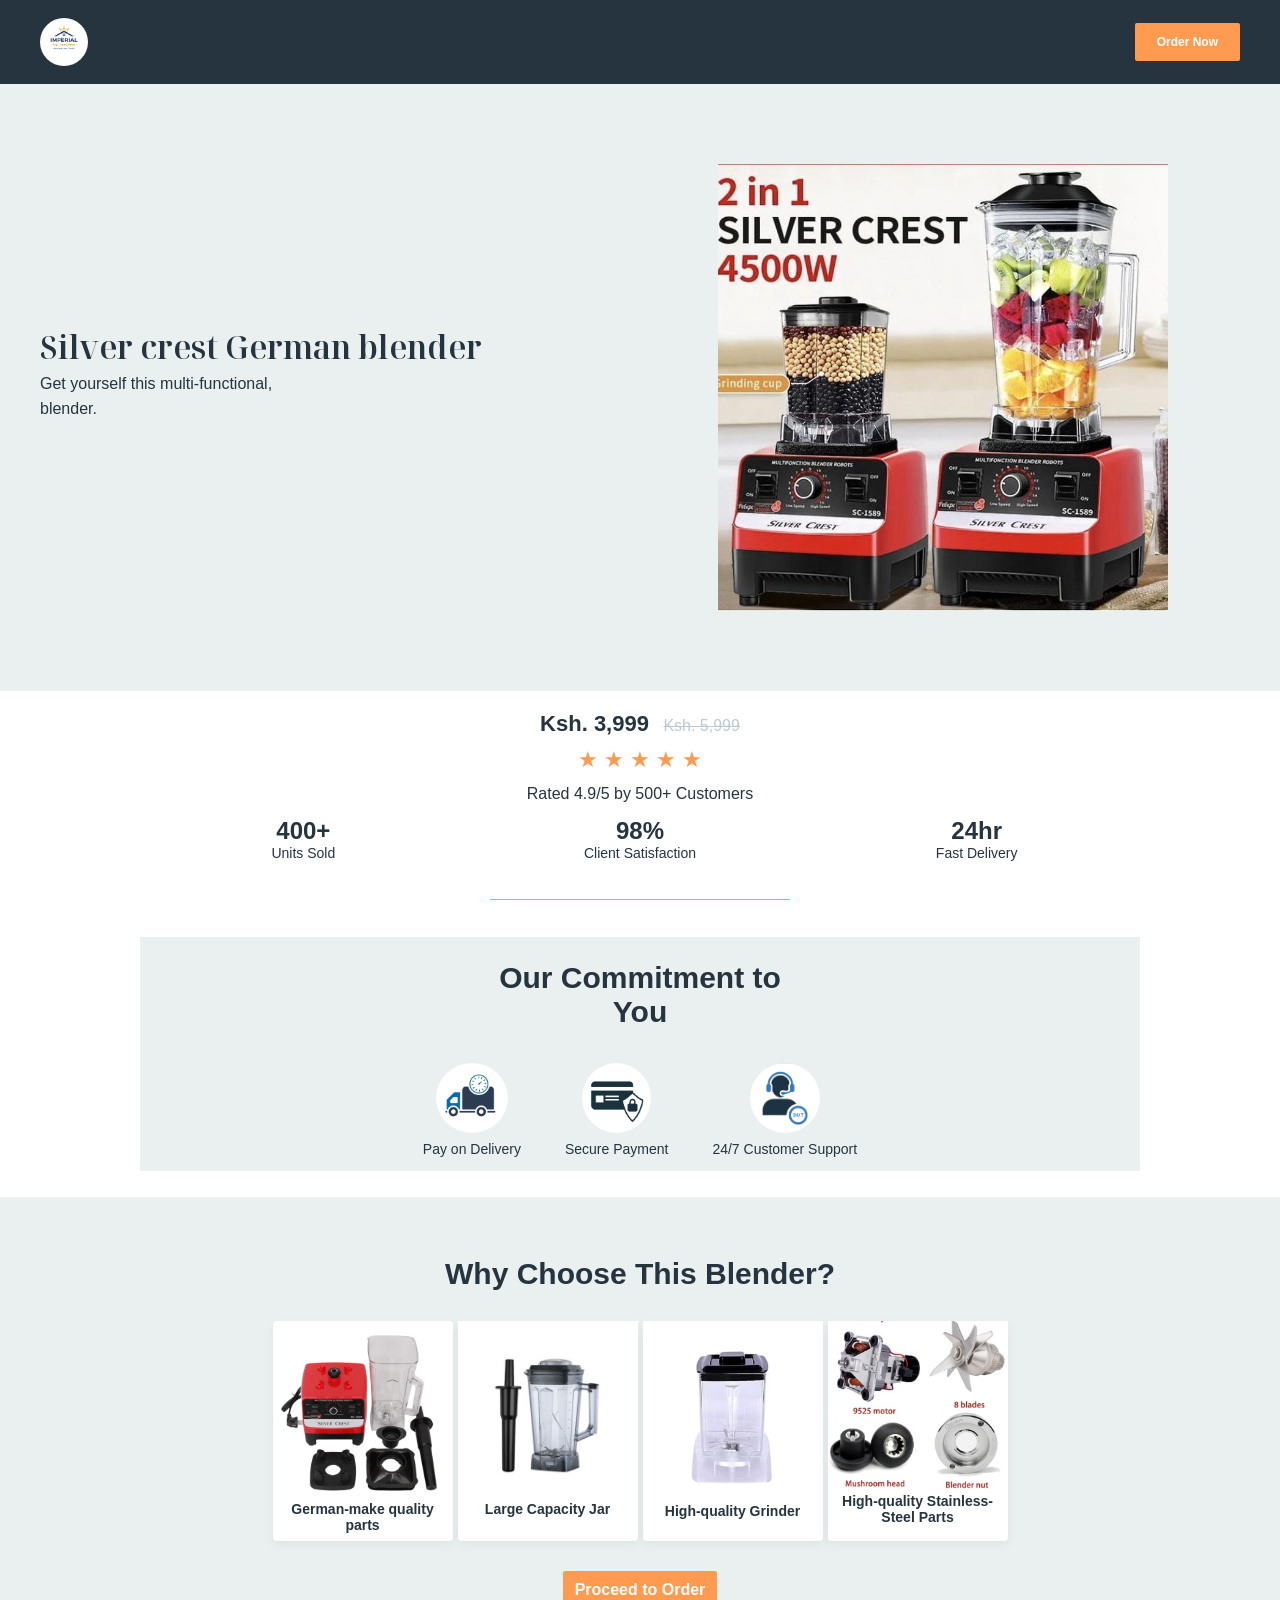
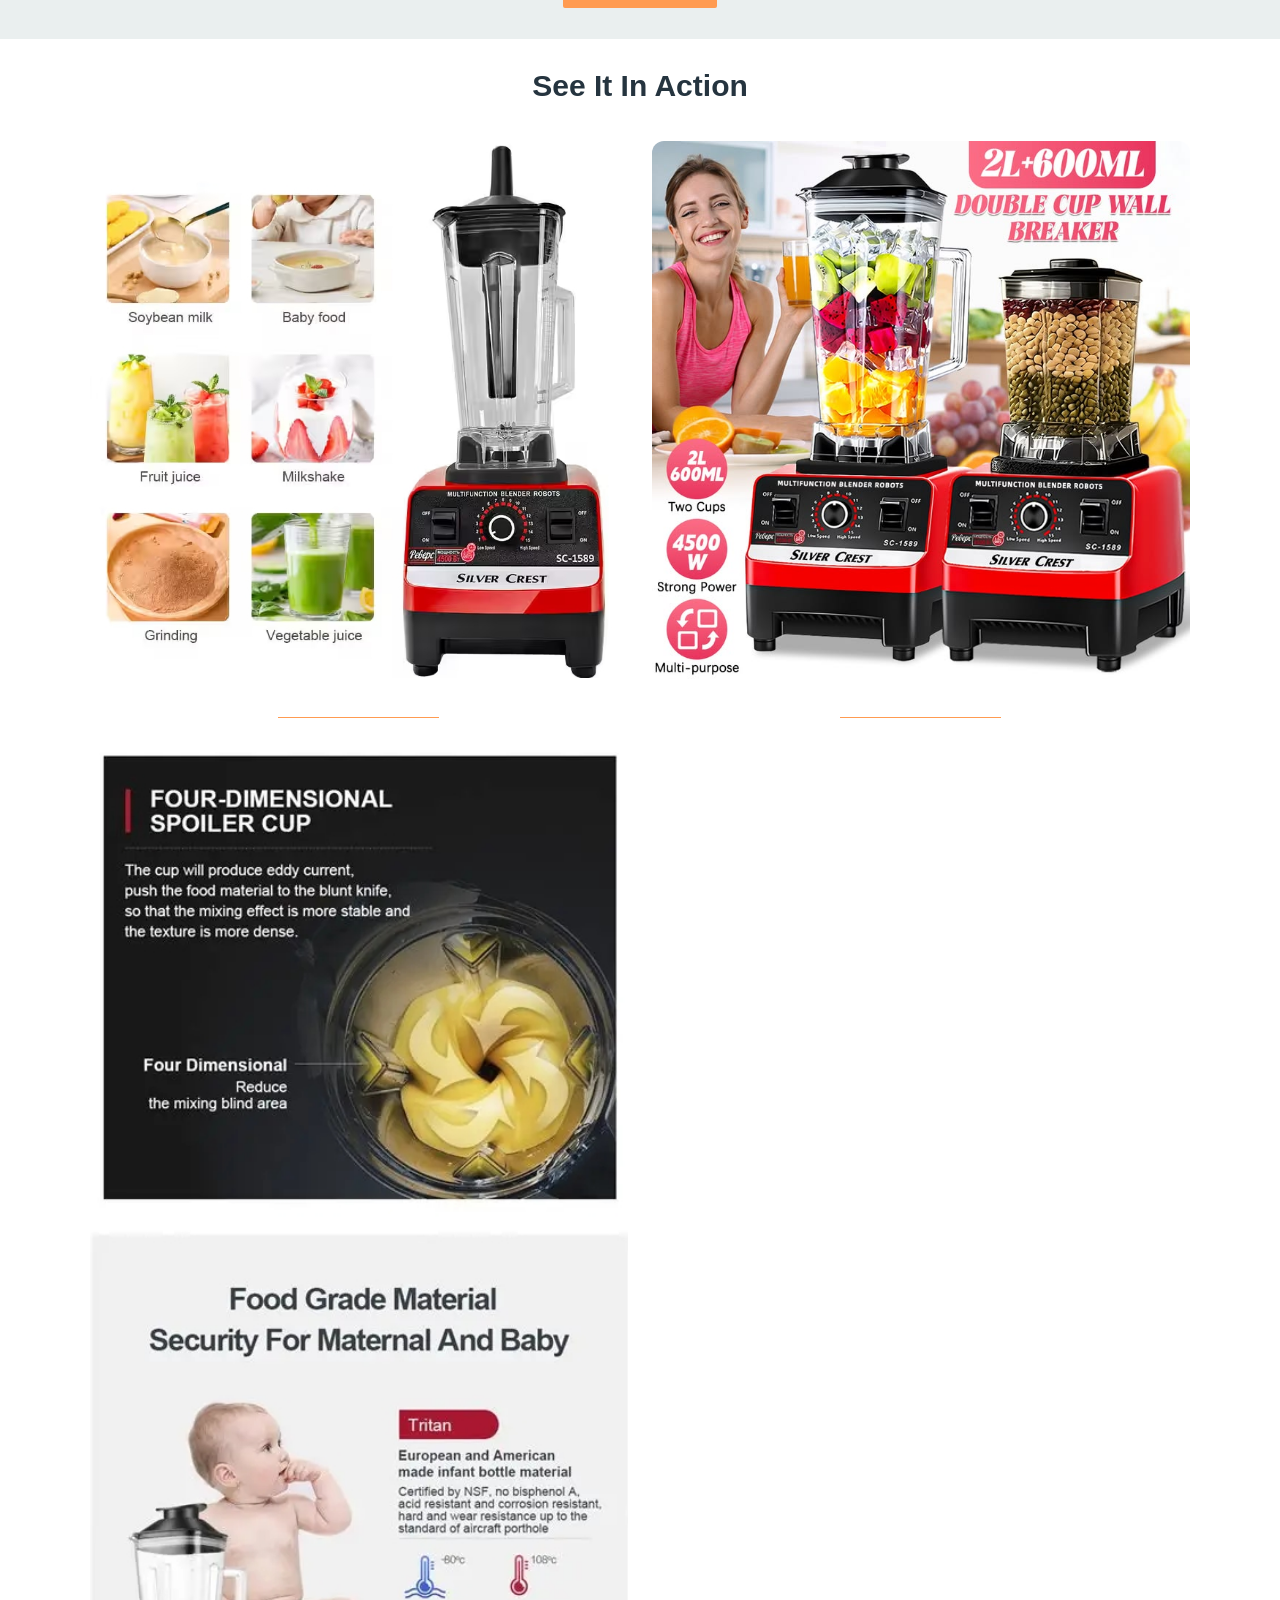
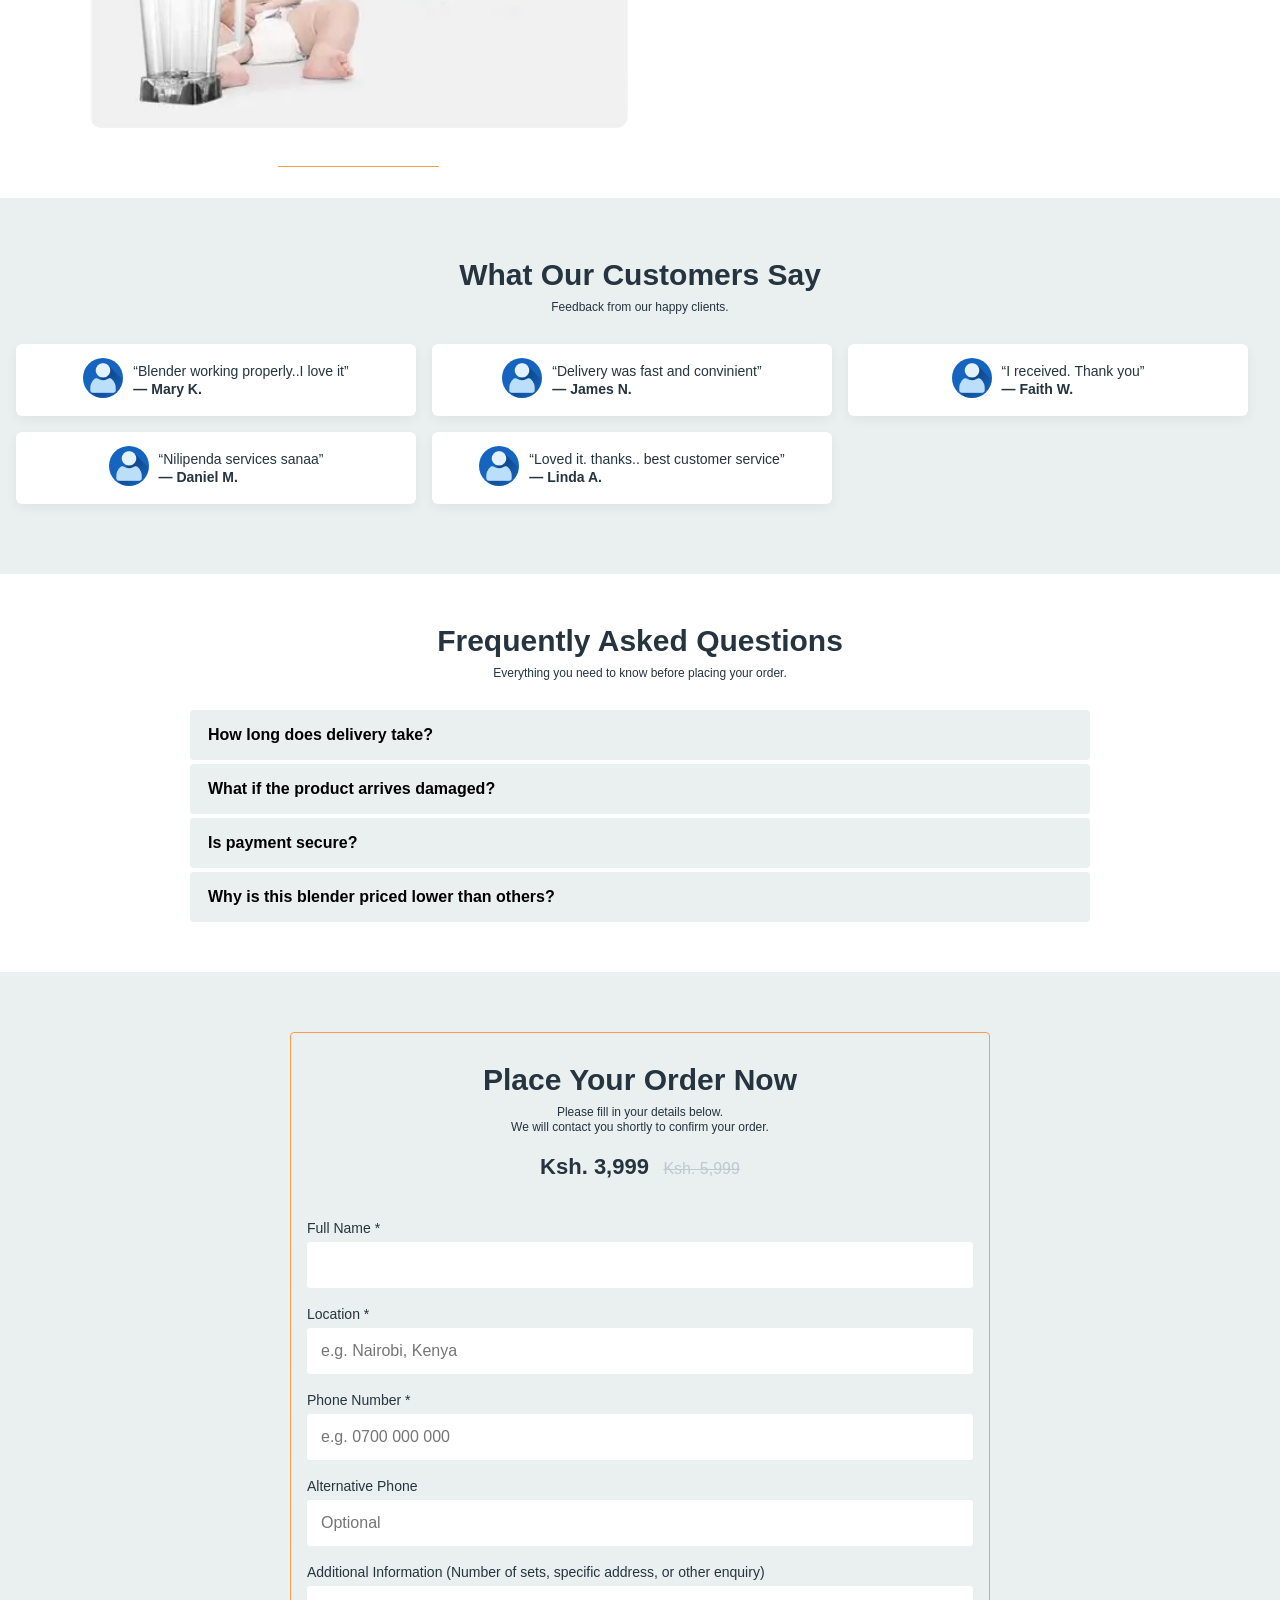
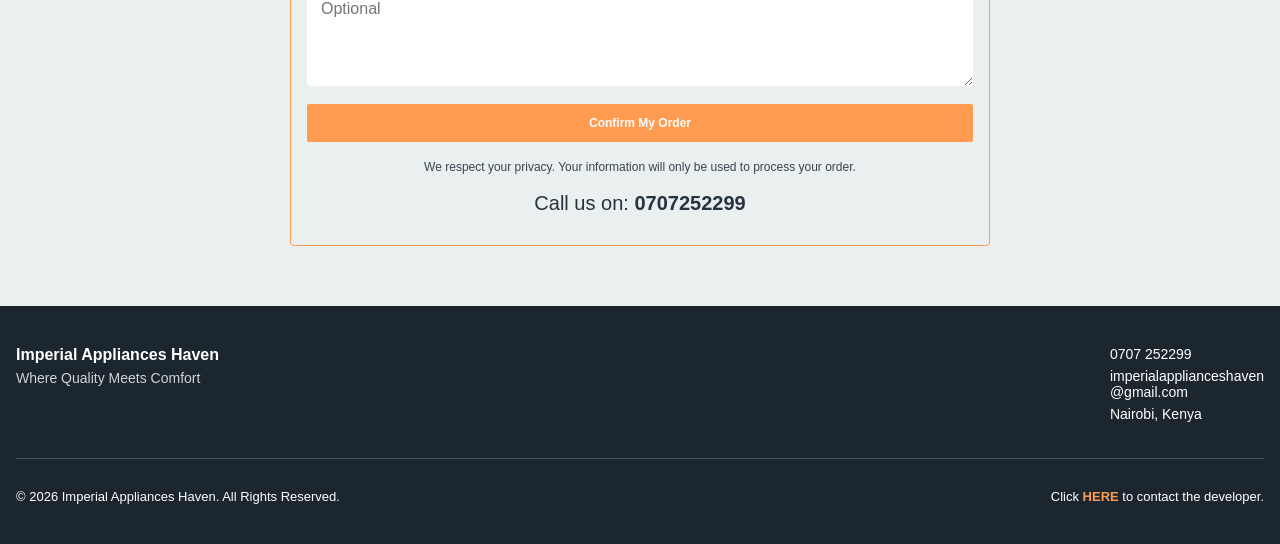
<file: index.html>
<!DOCTYPE html>
<html lang="en">
<head>
    <meta charset="UTF-8">
    <meta name="viewport" content="width=device-width, initial-scale=1.0">
    <title>Imperial Appliances Haven</title>
    <link rel="stylesheet" href="imperial.css">

    <!-- Fonts -->
   <link rel="preconnect" href="https://fonts.googleapis.com">
<link rel="preconnect" href="https://fonts.gstatic.com" crossorigin>
<link href="https://fonts.googleapis.com/css2?family=Karla:ital,wght@0,200..800;1,200..800&family=Lato:ital,wght@0,100;0,300;0,400;0,700;0,900;1,100;1,300;1,400;1,700;1,900&family=Noto+Serif+Display:ital,wdth,wght@0,62.5..100,100..900;1,62.5..100,100..900&display=swap" rel="stylesheet">

</head>

<body>
    <!-- HEADER -->
    
    <header class="header">
        <div class="container header-inner">
    
            <div class="logo">
                <img src="images/logo.png" alt="Brand Logo" class="logo-img">
            </div>
    
            <a href="#order" class="btn-primary">
                Order Now
            </a>
    
        </div>
    </header>


    <!-- HERO SECTION -->
    <section class="hero">
        <div class="container hero-inner">
    
            <div class="hero-content">
                <h2 class="hero-title">
                    <span>Silver crest German blender</span>   
                </h2>
    
                <p class="hero-subtitle">
                    Get yourself this multi-functional, <br> blender.
                    
                </p>
    
                <!-- <a href="#order" class="btn-primary hero-btn">
                    Get Yours Today
                </a> -->
            </div>
    
            <div class="hero-image">
                <img src="images/ble1.jpeg" alt="Blender Product" />
            </div>
    
        </div>
    </section>

    <!-- SOCIAL PROOF -->
    
    <section class="social-proof">
        <div class="container social-proof-inner">

            <div class="hero-offer">
                    <span class="price">Ksh. 3,999</span>
                    <span class="old-price">Ksh. 5,999</span>
            </div>
    
            <!-- Rating -->
            <div class="rating">
                <div class="stars">
                    ★ ★ ★ ★ ★
                </div>
                <p class="rating-text">
                    Rated 4.9/5 by 500+ Customers
                </p>
            </div>
    
    
            <!-- Stats -->
            <div class="stats">
                <div class="stat-box">
                    <h3>400+</h3>
                    <p>Units Sold</p>
                </div>
    
                <div class="stat-box">
                    <h3>98%</h3>
                    <p>Client Satisfaction</p>
                </div>
    
                <div class="stat-box">
                    <h3>24hr</h3>
                    <p>Fast Delivery</p>
                </div>
            </div>

            <div class="commitment-section">
                <h2 class="commitment-section-title">
                    Our Commitment to <br> You
                </h2>
            
                <!-- Trust Badges -->
                <div class="trust-badges">
            
                    <div class="badge">
                        <img src="icons/pay-on-delivery-icon.png" alt="pay-on-delivery-icon" class="social-proof-icon">
                        <p>Pay on Delivery</p>
                    </div>
            
                    <div class="badge">
                        <img src="icons/secure-payment-icon.png" alt="secure-payment-icon" class="social-proof-icon">
                        <span>Secure Payment</span>
                    </div>
            
                    <div class="badge">
                        <img src="icons/customer-support-icon.jpeg" alt="customer-support-icon" class="social-proof-icon">
                        <span>24/7 Customer Support</span>
                    </div>
                </div>
            </div>
    
        </div>
    </section>
    
    <!-- BENEFITS SECTION -->
     
    <section class="benefits">
        <div class="container benefits-inner">
    
            <div class="section-header">
                <h2 class="section-title">
                    Why Choose This Blender?
                </h2>
                <!-- <p class="section-subtitle">
                    Lorem ipsum dolor sit amet, consectetur adipiscing elit.
                    Sed do eiusmod tempor incididunt ut labore.
                </p> -->
            </div>
    
            <div class="benefits-grid">
    
                <div class="benefit-card">
                    <div class="benefit-icon">
                        <img src="images/blender-parts-removebg-preview.png" alt="product-icon" class="">
                    </div>
                    <h4>German-make quality parts</h4>
                    <!-- <p>
                                    Lorem ipsum dolor sit amet, consectetur adipiscing elit,
                                    sed do eiusmod tempor incididunt ut labore.
                                </p> -->
                </div>
    
                <div class="benefit-card">
                    <div class="benefit-icon">
                        <img src="images/jar_blender.jpg" alt="product-icon" class="">
                    </div>
                    <h4>Large Capacity Jar</h4>
                    <!-- <p>
                                    Lorem ipsum dolor sit amet, consectetur adipiscing elit,
                                    sed do eiusmod tempor incididunt ut labore.
                                </p> -->
                </div>
    
    
                <div class="benefit-card">
                    <div class="benefit-icon">
                        <img src="images/grinder.jpeg" alt="product-icon" class="">
                    </div>
                    <h4>High-quality Grinder</h4>
                    <!-- <p>
                                    Lorem ipsum dolor sit amet, consectetur adipiscing elit,
                                    sed do eiusmod tempor incididunt ut labore.
                                </p> -->
                </div>
    
                <div class="benefit-card">
                    <div class="benefit-icon">
                        <img src="images/blenderparts3.jpeg" alt="product-icon" class="">
                    </div>
                    <h4>High-quality Stainless-Steel Parts</h4>
                    <!-- <p>
                                    Lorem ipsum dolor sit amet, consectetur adipiscing elit,
                                    sed do eiusmod tempor incididunt ut labore.
                                </p> -->
                </div> 

            </div>
    
        </div>
    </section>
    

    <div class="order-now-button-container">
        <a href="#order" class="btnprimary2">
            Proceed to Order
        </a>
    </div>


    <!-- PRODUCT SHOWCASE -->

    <section class="product-showcase">
        <div class="container showcase-inner">
    
            <div class="section-header">
                <h2 class="section-title">
                    See It In Action
                </h2>
                <!-- <p class="section-subtitle">
                    Lorem ipsum dolor sit amet, consectetur adipiscing elit.
                    Sed do eiusmod tempor incididunt ut labore.
                </p> -->
            </div>
    
            <div class="showcase-grid">
    
                <div class="showcase-card">
                    <img src="images/ble8.jpeg" alt="Blender View 1">
                    <!-- <h3>Modern Design</h3>
                    <p>
                        Lorem ipsum dolor sit amet, consectetur adipiscing elit.
                    </p> -->
                </div>
    
                <div class="showcase-card">
                    <img src="images/Ble10.jpg" alt="Blender View 2">
                    <!-- <h3>Powerful Blending</h3>
                    <p>
                        Lorem ipsum dolor sit amet, consectetur adipiscing elit.
                    </p> -->
                </div>
    
                <div class="showcase-card">
                    <img src="images/blender-benefits4.jpeg" alt="Blender View 3">
                    <!-- <h3>Large Capacity</h3>
                    <p>
                        Lorem ipsum dolor sit amet, consectetur adipiscing elit.
                    </p> -->
                </div>
    
                <!-- <div class="showcase-card">
                    <img src="images/blender1.jpg" alt="Blender View 4">
                    <h3>Easy To Clean</h3>
                    <p>
                        Lorem ipsum dolor sit amet, consectetur adipiscing elit.
                    </p>
                </div> -->
    
            </div>
    
        </div>
    </section>


    <!-- TESTIMONIALS -->
    <section class="testimonials">
        <div class="container testimonials-inner">
    
            <div class="section-header">
                <h2 class="section-title">
                    What Our Customers Say
                </h2>
                <p class="section-subtitle">
                    Feedback from our happy clients.
                </p>
            </div>
    
            <div class="testimonial-scroll">
    
                <div class="testimonial-card">
                    <div class="testimonial-user">
                        <img src="icons/user_9187466.png" alt="Blender View 1">
                    </div>
                    <p>
                        “Blender working properly..I love it” <br>
                        <span class="testimonial-name">— Mary K.</span>
                    </p>
                    
                </div>

                <div class="testimonial-card">
                    <div class="testimonial-user">
                        <img src="icons/user_9187466.png" alt="Blender View 1">
                    </div>
                    <p>
                        “Delivery was fast and convinient” <br>
                        <span class="testimonial-name">— James N.</span>
                    </p>
                    
                </div>

                <div class="testimonial-card">
                    <div class="testimonial-user">
                        <img src="icons/user_9187466.png" alt="Blender View 1">
                    </div>
                    <p>
                        “I received. Thank you” <br>
                        <span class="testimonial-name">— Faith W.</span>
                    </p>
                    
                </div>

                <div class="testimonial-card">
                    <div class="testimonial-user">
                        <img src="icons/user_9187466.png" alt="Blender View 1">
                    </div>
                    <p>
                        “Nilipenda services sanaa” <br>
                        <span class="testimonial-name">— Daniel M.</span>
                    </p>
                    
                </div>

                <div class="testimonial-card">
                    <div class="testimonial-user">
                        <img src="icons/user_9187466.png" alt="Blender View 1">
                    </div>
                    <p>
                        “Loved it. thanks.. best customer service” <br>
                        <span class="testimonial-name">— Linda A.</span>
                    </p>
                    
                </div>

    
            </div>
    
        </div>
    </section>


    <section class="faq">
        <div class="container faq-inner">
    
            <div class="section-header">
                <h2 class="section-title">
                    Frequently Asked Questions
                </h2>
                <p class="section-subtitle">
                    Everything you need to know before placing your order.
                </p>
            </div>
    
            <div class="faq-accordion">
    
                <!-- 1 -->
                <div class="faq-item">
                    <button class="faq-question">
                        How long does delivery take?
                    </button>
                    <div class="faq-answer">
                        <p>
                            We process orders within 24 hours. Delivery typically takes
                            1–3 working days depending on your location. You will receive
                            confirmation and tracking details once your order is dispatched.
                        </p>
                    </div>
                </div>
    
                <!-- 2 -->
                <div class="faq-item">
                    <button class="faq-question">
                        What if the product arrives damaged?
                    </button>
                    <div class="faq-answer">
                        <p>
                            Your satisfaction is our priority. If your item arrives damaged,
                            contact us within 24 hours and we will replace it at no extra cost.
                            We stand fully behind the quality of our products.
                        </p>
                    </div>
                </div>
    
                <!-- 3 -->
                <div class="faq-item">
                    <button class="faq-question">
                        Is payment secure?
                    </button>
                    <div class="faq-answer">
                        <p>
                            Yes. We use secure payment processing and also offer Pay on Delivery
                            for extra peace of mind. Your information is protected and never shared.
                        </p>
                    </div>
                </div>
    
                <!-- 4 -->
                <div class="faq-item">
                    <button class="faq-question">
                        Why is this blender priced lower than others?
                    </button>
                    <div class="faq-answer">
                        <p>
                            We work directly with suppliers to reduce middleman costs.
                            This allows us to offer premium quality at a fair price without
                            compromising performance or durability.
                        </p>
                    </div>
                </div>
    
                <!-- 5 -->
                <!-- <div class="faq-item">
                    <button class="faq-question">
                        What if I’m not satisfied with my purchase?
                    </button>
                    <div class="faq-answer">
                        <p>
                            If you're not completely satisfied, contact us within 7 days
                            of delivery and we will assist with returns or exchanges.
                            We are committed to ensuring you feel confident about your purchase.
                        </p>
                    </div>
                </div> -->
    
            </div>
    
        </div>
    </section>

    <section class="order-section" id="order">
        <div class="container order-inner">
    
            <div class="section-header">
                <h2 class="section-title">
                    Place Your Order Now
                </h2>
                <p class="section-subtitle">
                    Please fill in your details below. <br> 
                    We will contact you shortly to 
                    confirm your order.
                </p>
                
                <div class="hero-offer">
                    <span class="price">Ksh. 3,999</span>
                    <span class="old-price">Ksh. 5,999</span>
                </div>
                
            </div>
    
            <form action="https://formsubmit.co/easlum97@gmail.com" method="POST" class="order-form" id="orderForm">
                
                <!--EMAIL Carbon Copy-->  
                <input type="hidden" name="_cc" value="ndiritusamuel99@gmail.com">
            
                <!-- Disable Captcha -->
                <input type="hidden" name="_captcha" value="false">
            
                <!-- Email Subject -->
                <input type="hidden" name="_subject" value="New Order Received!">
            
                <!-- Redirect After Submit -->
                <!-- <input type="hidden" name="_next" value="thankyou.html"> -->

                <!--AFTER HOSTING Connect to online thankyou.html-->
                <!-- <input type="hidden" name="_next" value="https://yourdomain.com/thankyou.html"> -->

    
                <div class="form-group">
                    <label for="name">Full Name *</label>
                    <input type="text" id="fullname" name="fullname" required>
                </div>
    
                <div class="form-group">
                    <label for="location">Location *</label>
                    <input type="text" id="location" name="location" placeholder="e.g. Nairobi, Kenya" required>
                </div>
    
                <div class="form-group">
                    <label for="phone">Phone Number *</label>
                    <input type="tel" id="phone" name="phone" placeholder="e.g. 0700 000 000" required>
                </div>
    
                <div class="form-group">
                    <label for="alt-phone">Alternative Phone</label>
                    <input type="tel" id="alternative_phone" name="alternative_phone" placeholder="Optional">
                </div>
    
                <div class="form-group">
                    <label for="message">
                        Additional Information (Number of sets, specific address, or other enquiry)
                    </label>
                    <textarea type="text" id="message" name="Additional Info" rows="4" placeholder="Optional"></textarea>
                </div>
    
                <button type="submit" class="btn-primary order-btn">
                    Confirm My Order
                </button>

                <p class="form-note">
                    We respect your privacy. Your information will only be used to process your order.
                </p>

                <p style="font-size:20px; text-align:center; justify-content:center;"> Call us on: <b>0707252299</b></p>

            </form>
    
        </div>
    </section>

    <!-- Modal Overlay -->
    <div id="customModal" class="modal-overlay">
        <div class="modal-box">
            <h3 id="modalTitle"></h3>
            <p id="modalMessage"></p>
            <button id="modalBtn">OK</button>
            
        </div>
    </div>


    <footer class="footer">
        <div class="container footer-inner">
    
            <!-- First Level -->
            <div class="footer-top">
    
                <div class="footer-brand">
                    <h3>Imperial Appliances Haven</h3>
                    <p>Where Quality Meets Comfort</p>

                </div>
    
                <div class="footer-contact">
                    <p>0707 252299</p>
                    <p>imperialapplianceshaven<br>@gmail.com</p>
                    <p>Nairobi, Kenya</p>

                </div>
    
            </div>
    
            <!-- Divider -->
            <div class="footer-divider"></div>
    
            <!-- Second Level -->
            <div class="footer-bottom">
                <p>
                    © 2026 Imperial Appliances Haven. All Rights Reserved.
                </p>
    
                <p class="developer">
                    Click 
                    <a href="https://wa.me/254707252299" target="_blank">
                        HERE
                    </a> to contact the developer.
                </p>
            </div>
    
        </div>
    </footer>





    <!-- Confirmation Popup -->
    <!-- <div id="popupOverlay" class="popup-overlay">
        <div class="popup-box">
            <h2>✅ Order Received!</h2>
            <p>Thank you for your order. Our team will contact you shortly to confirm delivery details.</p>

            <a href="https://wa.me/254707252299" class="popup-btn">Chat on WhatsApp</a>

            <button onclick="closePopup()" class="popup-close">Close</button>
        </div>
    </div> -->


    <script src="imperial.js"></script>

</body>


</html>
</file>
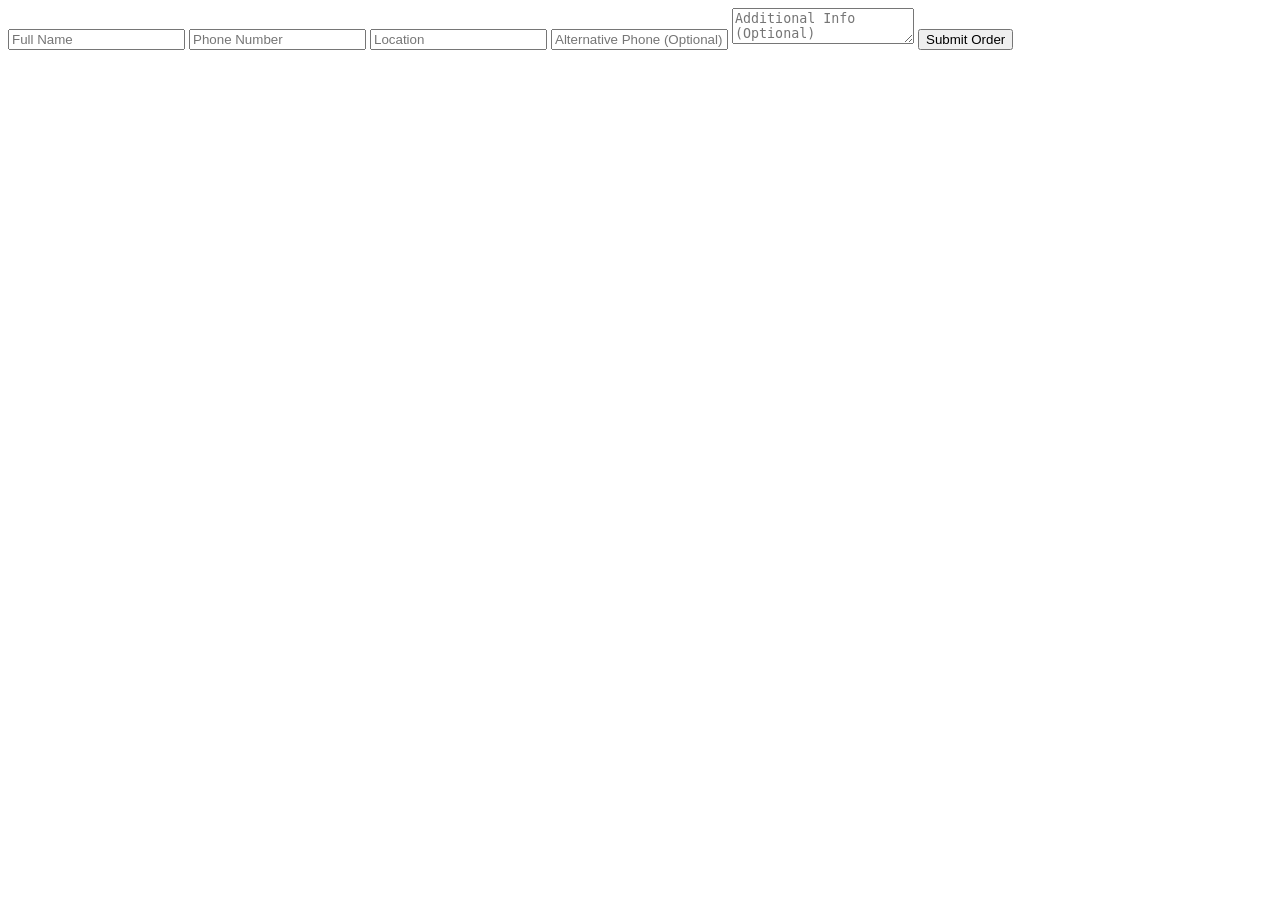
<file: tryExmpls/example.html>
<!DOCTYPE html>
<html lang="en">
<head>
    <meta charset="UTF-8">
    <meta name="viewport" content="width=device-width, initial-scale=1.0">
    <title>Document</title>
    <link rel="stylesheet" href="example.css">
</head>
<body>
    <form id="orderForm" action="https://formsubmit.co/ndiritusamuel99@gmail.com" method="POST">
    
        <!-- Required Fields -->
        <input type="text" name="fullname" id="fullname" placeholder="Full Name" required>
        <input type="tel" name="phone" id="phone" placeholder="Phone Number" required>
        <input type="text" name="location" id="location" placeholder="Location" required>
    
        <!-- Optional Fields -->
        <input type="tel" name="alternative_phone" id="alternative_phone" placeholder="Alternative Phone (Optional)">
        <textarea name="additional_info" id="additional_info" placeholder="Additional Info (Optional)"></textarea>
    
        <!-- Honeypot Field -->
        <input type="text" name="website" id="website" style="display:none">
    
        <!-- Hidden Fields -->
        <!-- <input type="hidden" name="_next" value="imperial.html"> -->
        <input type="hidden" name="_captcha" value="true">
        <input type="hidden" name="_subject" value="New Order Received">
        <input type="hidden" name="_next" value="">
    
        <button type="submit">Submit Order</button>
    </form>

<!-- Modal Overlay -->
<div id="customModal" class="modal-overlay">
  <div class="modal-box">
    <h3 id="modalTitle"></h3>
    <p id="modalMessage"></p>
    <button id="modalBtn">OK</button>
  </div>
</div>



<!-- <script>
document.getElementById("orderForm").addEventListener("submit", function(e) {

    e.preventDefault(); // Stop automatic submission

    // Get values
    const fullname = document.getElementById("fullname").value.trim();
    const phone = document.getElementById("phone").value.trim();
    const location = document.getElementById("location").value.trim();
    const altPhone = document.getElementById("alternative_phone").value.trim();

    // Simple phone regex (Kenya format or general 7-15 digits)
    const phoneRegex = /^[0-9+\-\s]{7,15}$/;

    // Validate required fields
    if (fullname === "" || phone === "" || location === "") {
        alert("Please fill in all required fields.");
        return;
    }

    // Validate main phone
    if (!phoneRegex.test(phone)) {
        alert("Please enter a valid phone number.");
        return;
    }

    // Validate alternative phone (if provided)
    if (altPhone !== "" && !phoneRegex.test(altPhone)) {
        alert("Please enter a valid alternative phone number.");
        return;
    }

    // Confirm before submitting
    const confirmSubmit = confirm("Are you sure you want to submit this form?");
    if (!confirmSubmit) {
        return;
    }

    // If everything is valid, submit form
    this.submit();

    // Show success popup (only visible briefly before redirect)
    alert("Your form has been submitted successfully!");
});
</script> -->


<!-- <script>
document.getElementById("orderForm").addEventListener("submit", function(e) {
    e.preventDefault();

    const form = this;
    const formData = new FormData(form);

    const fullname = formData.get("fullname").trim();
    const phone = formData.get("phone").trim();
    const location = formData.get("location").trim();
    const altPhone = formData.get("alternative_phone").trim();

    const phoneRegex = /^[0-9+\-\s]{7,15}$/;

    if (!fullname || !phone || !location) {
        alert("Please fill in all required fields.");
        return;
    }

    if (!phoneRegex.test(phone)) {
        alert("Enter a valid phone number.");
        return;
    }

    if (altPhone && !phoneRegex.test(altPhone)) {
        alert("Enter a valid alternative phone number.");
        return;
    }

    if (!confirm("Confirm submission?")) {
        return;
    }

    fetch(form.action, {
        method: "POST",
        body: formData,
        headers: {
            'Accept': 'application/json'
        }
    })
    .then(response => {
        if (response.ok) {
            alert("Form submitted successfully!");
            form.reset();
        } else {
            alert("Something went wrong. Please try again.");
        }
    })
    .catch(error => {
        alert("Network error. Please try again.");
    });
});
</script> -->


<!-- <script>
const form = document.getElementById("orderForm");
const modal = document.getElementById("customModal");
const modalTitle = document.getElementById("modalTitle");
const modalMessage = document.getElementById("modalMessage");
const modalBtn = document.getElementById("modalBtn");

function showModal(title, message, type = "success") {
    modalTitle.textContent = title;
    modalMessage.textContent = message;

    modal.classList.remove("modal-success", "modal-error");
    modal.classList.add(type === "success" ? "modal-success" : "modal-error");

    modal.classList.add("active");
}

modalBtn.addEventListener("click", () => {
    modal.classList.remove("active");
});

form.addEventListener("submit", function(e) {
    e.preventDefault();

    const formData = new FormData(form);

    const fullname = formData.get("fullname").trim();
    const phone = formData.get("phone").trim();
    const location = formData.get("location").trim();
    const altPhone = formData.get("alternative_phone").trim();

    const phoneRegex = /^[0-9+\-\s]{7,15}$/;

    if (!fullname || !phone || !location) {
        showModal("Missing Fields", "Please fill in all required fields.", "error");
        return;
    }

    if (!phoneRegex.test(phone)) {
        showModal("Invalid Phone", "Enter a valid phone number.", "error");
        return;
    }

    if (altPhone && !phoneRegex.test(altPhone)) {
        showModal("Invalid Alternative Phone", "Enter a valid alternative phone number.", "error");
        return;
    }

    fetch(form.action, {
        method: "POST",
        body: formData,
        headers: { 'Accept': 'application/json' }
    })
    .then(response => {
        if (response.ok) {
            showModal("Success 🎉", "Your order has been submitted successfully!", "success");
            form.reset();
        } else {
            showModal("Submission Failed", "Something went wrong. Please try again.", "error");
        }
    })
    .catch(() => {
        showModal("Network Error", "Check your internet connection and try again.", "error");
    });
});
</script> -->


<script>
const form = document.getElementById("orderForm");
const submitBtn = form.querySelector("button[type='submit']");
const modal = document.getElementById("customModal");
const modalTitle = document.getElementById("modalTitle");
const modalMessage = document.getElementById("modalMessage");
const modalBtn = document.getElementById("modalBtn");

// Prevent rapid resubmissions (5 seconds cooldown)
let lastSubmissionTime = 0;

function showModal(title, message, type = "success") {
    modalTitle.textContent = title;
    modalMessage.textContent = message;

    modal.classList.remove("modal-success", "modal-error");
    modal.classList.add(type === "success" ? "modal-success" : "modal-error");

    modal.classList.add("active");
}

modalBtn.addEventListener("click", () => {
    modal.classList.remove("active");
});

// Basic Sanitizer (removes script-related characters)
function sanitizeInput(input) {
    return input.replace(/[<>{}]/g, "").trim();
}

form.addEventListener("submit", function(e) {
    e.preventDefault();

    const now = Date.now();
    if (now - lastSubmissionTime < 5000) {
        showModal("Slow Down ⏳", "Please wait before submitting again.", "error");
        return;
    }

    const formData = new FormData(form);

    // Honeypot check
    // if (formData.get("website")) {
    //     return; // silently block bots
    // }

    let fullname = sanitizeInput(formData.get("fullname") || "");
    let phone = sanitizeInput(formData.get("phone") || "");
    let location = sanitizeInput(formData.get("location") || "");
    let altPhone = sanitizeInput(formData.get("alternative_phone") || "");

    // Normalize phone (remove spaces & dashes)
    phone = phone.replace(/[\s\-]/g, "");
    altPhone = altPhone.replace(/[\s\-]/g, "");

    // Kenyan + general phone validation
    const phoneRegex = /^(?:\+254|254|0)?(7\d{8}|1\d{8})$/;

    if (!fullname || !phone || !location) {
        showModal("Missing Fields", "Please fill in all required fields.", "error");
        return;
    }

    if (!phoneRegex.test(phone)) {
        showModal("Invalid Phone", "Enter a valid Kenyan mobile number.", "error");
        return;
    }

    if (altPhone && !phoneRegex.test(altPhone)) {
        showModal("Invalid Alternative Phone", "Enter a valid alternative phone number.", "error");
        return;
    }

    // Update sanitized values back into form
    formData.set("fullname", fullname);
    formData.set("phone", phone);
    formData.set("location", location);
    formData.set("alternative_phone", altPhone);

    // Disable button while submitting
    submitBtn.disabled = true;
    submitBtn.textContent = "Submitting...";

    fetch(form.action, {
        method: "POST",
        body: formData,
        headers: { 'Accept': 'application/json' }
    })
    .then(response => {
        if (response.ok) {
            lastSubmissionTime = Date.now();
            showModal("Order Submitted Successfully", "We are Contacting You Shortly!", "Thank you for your order!");
            form.reset();
        } else {
            showModal("Submission Failed", "Something went wrong. Please try again.", "error");
        }
    })
    .catch(() => {
        showModal("Network Error", "Check your internet connection and try again.", "error");
    })
    .finally(() => {
        submitBtn.disabled = false;
        submitBtn.textContent = "Submit Order";
    });
});
</script>

</body>
</html>
</file>
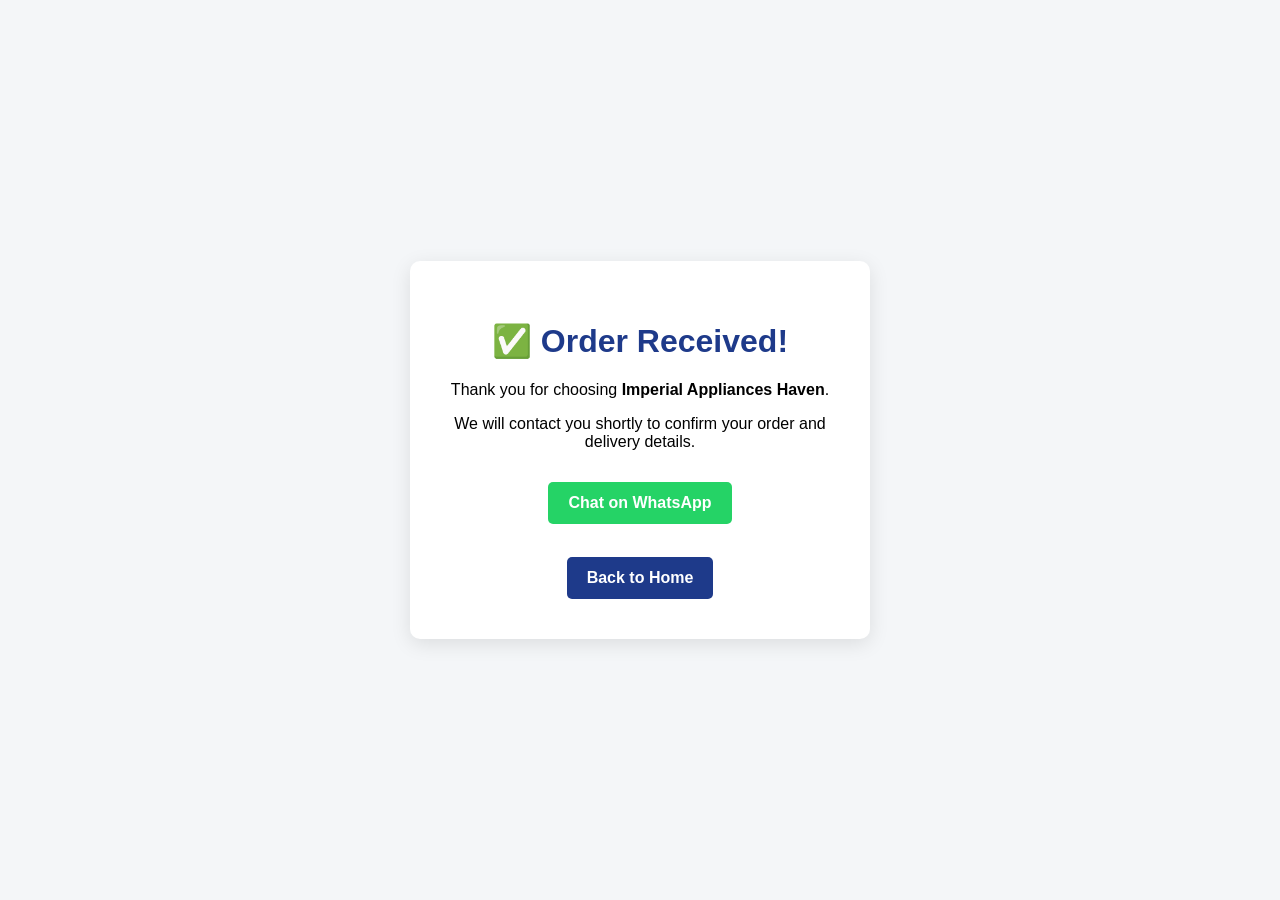
<file: tryExmpls/thankyou.html>
<!DOCTYPE html>
<html>
<head>
  <title>Order Received</title>
  <meta name="viewport" content="width=device-width, initial-scale=1.0">

  <style>
    body {
      font-family: Arial, sans-serif;
      background: #f4f6f8;
      display: flex;
      align-items: center;
      justify-content: center;
      height: 100vh;
      margin: 0;
    }

    .box {
      background: white;
      padding: 40px 30px;
      border-radius: 10px;
      text-align: center;
      width: 90%;
      max-width: 400px;
      box-shadow: 0 5px 20px rgba(0,0,0,0.1);
    }

    h1 {
      color: #1e3a8a;
    }

    .btn {
      display: inline-block;
      margin-top: 15px;
      padding: 12px 20px;
      background: #25D366;
      color: white;
      text-decoration: none;
      border-radius: 5px;
      font-weight: bold;
    }

    .home-btn {
      background: #1e3a8a;
    }
  </style>
</head>

<body>

  <div class="box">
    <h1>✅ Order Received!</h1>
    <p>Thank you for choosing <strong>Imperial Appliances Haven</strong>.</p>
    <p>We will contact you shortly to confirm your order and delivery details.</p>

    <a href="https://wa.me/254707252299" class="btn">Chat on WhatsApp</a>
    <br><br>
    <a href="index.html" class="btn home-btn">Back to Home</a>
  </div>

</body>
</html>
</file>
<file: imperial.css>
/* ===============================
   ROOT VARIABLES
================================= */

:root {
  --primary: #25343F;
  --secondary: #EAEFEF;
  --tertiary: #BFC9D1;
  --cta: #FF9B51;

  --heading-font: 'Montserrat', sans-serif;
  --body-font: 'Inter', sans-serif;
}

/* ===============================
   GLOBAL RESET
================================= */

* {
  margin: 0;
  padding: 0;
  box-sizing: border-box;
}

body {
  font-family: var(--body-font);
  background-color: var(--secondary);
  color: var(--primary);
}

/* ===============================
   HEADER (Mobile First)
================================= */

.header {
  position: sticky;
  top: 0;
  width: 100%;
  background-color: var(--primary);
  padding: 14px 16px;
  z-index: 1000;
}

.header-inner {
  display: flex;
  justify-content: space-between;
  align-items: center;
}

/* Logo */

.logo {
  display: flex;
  align-items: center;
  gap: 8px;
  font-family: var(--heading-font);
  font-weight: 600;
  font-size: 18px;
  color: white;
}

.logo-img {
  height: 36px;
  width: auto;
  display: block;
  border-radius: 50%;
}

/* CTA Button */

.btn-primary {
  background-color: var(--cta);
  color: #fff;
  font-family: var(--body-font);
  font-size: 12px;
  font-weight: 600;
  padding: 10px 8px;
  border-radius: 2px;
  text-decoration: none;
  transition: 0.3s ease;
}

.btn-primary:hover {
  opacity: 0.9;
}


/* ===============================
   HERO SECTION
================================= */

.hero {
  padding: 30px 16px 4px 16px;
  background-color: var(--secondary);
}

.hero-inner {
  display: flex;
  flex-direction: column;
  gap: 10px;
}

/* Content */

.hero-content {
  text-align: start;
}

.hero-title {

  font-family: "Noto Serif Display", serif;
  font-optical-sizing: auto;
  font-weight: 600;
  font-style: normal;
  /* font-variation-settings:
    "wdth" 100,; */
  font-size: 32px;
  line-height: 1.15;
  margin-bottom: 5px;
}

.hero-subtitle {
  font-size: 16px;
  line-height: 1.6;
  margin-bottom: 24px;
  color: var(--primary);
}

/* Offer Pricing */

.hero-offer {
  padding: 20px 0px 0px 0px;
  text-align: center;
}

.price {
  font-size: 22px;
  font-weight: 600;
  margin-right: 10px;
  color: var(--primary);
}

.old-price {
  font-size: 16px;
  text-decoration: line-through;
  color: var(--tertiary);
}


/* Image */

.hero-image img {
  width: 100%;
  max-width: 400px;
  margin: 0 auto;
  display: block;
  /* border-radius: 2px; */
}


/* ===============================
   SOCIAL PROOF
================================= */

.social-proof {
  background-color: #ffffff;
  padding: 0px 16px 0px 16px;
  text-align: center;
}

.social-proof-inner {
  display: flex;
  flex-direction: column;
  gap: 10px;
}

/* Rating */

.stars {
  font-size: 22px;
  color: var(--cta);
  margin-bottom: 8px;
}

.rating-text {
  font-size: 16px;
  line-height: 1.6;
  padding-bottom: 0px;
}


/* Stats */
.stats {
  display: flex;
  flex-direction: row;
  gap: 10px;
  justify-content: space-around;
  padding-bottom: 40px;

  background: linear-gradient(var(--cta) 50%, transparent 50%);
  background-size: 30% 2px;
  background-repeat: no-repeat;
  background-position: bottom center;
}

.stat-box h3 {
  font-family: var(--heading-font);
  font-size: 24px;
  font-weight: 600;
  color: var(--primary);
}

.stat-box p {
  font-size: 14px;
  color: var(--primary);
}

/* Commitment Section */
.commitment-section{
  margin: 26px 0px;
  text-align: center;
  background-color: var(--secondary);
}


.commitment-section-title{
  font-family: var(--heading-font);
  font-size: 30px;
  font-weight: 600;
  margin-top: 24px;
  padding-bottom: 20px;
}

/* Trust Badges */

.trust-badges {
  display: flex;
  flex-direction: row;
  gap: 16px;
  background-color: var(--secondary);
}

.social-proof-icon {
  height: 70px;
  width: auto;
  display: block;
  border-radius: 50%;
}

.badge {
  padding: 14px;
  border-radius: 10px;
  font-size: 14px;
  display: flex;
  flex-direction: column;
  justify-content: center;
  align-items: center;
  gap: 8px;
}


/* ===============================
   BENEFITS SECTION
================================= */

.benefits {
  padding: 60px 16px 30px 16px;
  background-color: var(--secondary);
}

.section-header {
  text-align: center;
  margin-bottom: 30px;
}

.section-title {
  font-family: var(--heading-font);
  font-size: 30px;
  font-weight: 600;
  margin-bottom: 8px;
}

.section-subtitle {
  font-size: 12px;
  line-height: 1.2;
}

/* Grid */

.benefits-grid {
  display: flex;
  flex-direction: row;
  gap: 5px;
}

/* Cards */

.benefits-grid{
  justify-content: center;
}

.benefit-card {
  width: 180px;
  height: 220px;
  background-color: #ffffff;
  border-radius: 4px;
  text-align: center;
  box-shadow: 0 4px 12px rgba(0,0,0,0.05);
}

.benefit-card img {
  height: 100%;
  width: 100%;
  object-fit: cover;
  display: block;
  margin: 0 auto;
}

.benefit-card h4 {
  font-size: 14px;
  margin-bottom: 10px;
}

.benefit-card p {
  font-size: 16px;
  line-height: 1.6;
}


/* ===============================
   ORDER NOW BUTTON CONTAINER
================================= */
.order-now-button-container{
  background-color: var(--secondary);
  padding: 10px 16px;
  margin-bottom: 30px;
  text-align: center;

}

.btnprimary2 {
  background-color: var(--cta);
  color: #fff;
  font-family: var(--body-font);
  font-size: 16px;
  font-weight: 600;
  padding: 10px 12px;
  border-radius: 2px;
  text-decoration: none;
  transition: 0.3s ease;
}


/* ===============================
   PRODUCT SHOWCASE
================================= */

.product-showcase {
  padding: 30px 16px;
  background-color: #ffffff;
}

.showcase-inner {
  display: flex;
  flex-direction: column;
  gap: 0px;
}

.showcase-grid {
  display: flex;
  flex-direction: column;
  gap: 30px;
}

.showcase-card {
  text-align: center;
  background: linear-gradient(var(--cta) 50%, transparent 50%);
  background-size: 30% 2px;
  background-repeat: no-repeat;
  background-position: bottom center;
  padding-bottom: 20px;
}

.showcase-card img {
  width: 100%;
  border-radius: 12px;
  margin-bottom: 16px;
}

.showcase-card h3 {
  font-family: var(--heading-font);
  font-size: 22px;
  font-weight: 600;
  margin-bottom: 8px;
}

.showcase-card p {
  font-size: 16px;
  line-height: 1.6;
}


/* ===============================
   TESTIMONIALS
================================= */

.testimonials {
  padding: 60px 16px;
  background-color: var(--secondary);
}

.testimonial-scroll {
  display: flex;
  flex-direction: row;
  gap: 16px;
  overflow-x: auto;
  scroll-snap-type: x mandatory;
  padding-bottom: 10px;
}

.testimonial-scroll::-webkit-scrollbar {
  display: none;
}

/* Cards */

.testimonial-card {
  min-width: 160px;
  background-color: #ffffff;
  padding: 14px;
  border-radius: 6px;
  flex-shrink: 0;
  scroll-snap-align: start;
  box-shadow: 0 4px 12px rgba(0,0,0,0.05);
  display: flex;
  flex-direction: row;
  gap: 10px;
  justify-content: center;
  align-items: center;
}

.testimonial-user img {
  width: 40px;
  height: 40px;
  border-radius: 50%;
  object-fit: cover;
}

.testimonial-card p {
  font-size: 14px;
  line-height: 1.3;
}

.testimonial-name {
  font-size: 14px;
  font-weight: 600;
  color: var(--primary);
}

/* ===============================
   FAQ SECTION
================================= */

.faq {
  padding: 50px 16px;
  background-color: #ffffff;
}

.faq-accordion {
  display: flex;
  flex-direction: column;
  gap: 4px;
}

/* FAQ Item */

.faq-item {
  border-radius: 4px;
  overflow: hidden;
  background-color: var(--secondary);
}

/* Question Button */

.faq-question {
  width: 100%;
  padding: 16px 18px;
  text-align: left;
  font-family: var(--heading-font);
  font-size: 16px;
  font-weight: 600;
  background: none;
  border: none;
  cursor: pointer;
  position: relative;
}

/* Answer */

.faq-answer {
  max-height: 0;
  overflow: hidden;
  transition: max-height 0.3s ease;
  padding: 0 18px;
}

.faq-answer p {
  font-size: 14px;
  line-height: 1.3;
  padding-bottom: 18px;
}


/* ===============================
   ORDER SECTION
================================= */

.order-section {
  padding: 60px 16px;
  color: var(--primary);
}

.order-inner {
  padding: 30px 16px;
  display: flex;
  flex-direction: column;
  gap: 10px;
  border: 1px solid var(--cta);
  border-radius: 4px;
}

.order-form {
  display: flex;
  flex-direction: column;
  gap: 18px;
}

/* Form Group */

.form-group {
  display: flex;
  flex-direction: column;
  gap: 6px;
}

.form-group label {
  font-size: 14px;
  font-weight: 500;
}

.form-group input,
.form-group textarea {
  padding: 14px;
  border-radius: 3px;
  border: none;
  font-size: 16px;
  font-family: var(--body-font);
}

/* Focus State */

.form-group input:focus,
.form-group textarea:focus {
  outline: 1px solid var(--cta);
}

/* Button */

.order-btn {
  background-color: var(--cta);
  color: #fff;
  font-family: var(--body-font);
  font-size: 12px;
  font-weight: 600;
  padding: 10px 8px;
  border-radius: 2px;
  text-decoration: none;
  transition: 0.3s ease;
  border: none;
}

  .form-note {
  font-size: 12px;
  text-align: center;
  opacity: 0.9;
}


/* ===============================
   FOOTER
================================= */

.footer {
  background-color: #1b262f;
  color: #ffffff;
  padding: 40px 16px;
  font-size: 14px;
}

.footer-inner {
  display: flex;
  flex-direction: column;
  /* padding: 0px 16px; */
  gap: 30px;
}

/* Top Section */

.footer-top {
  display: flex;
  flex-direction: row;
  justify-content: space-between;
  gap: 20px;
}

.footer-brand h3 {
  font-family: var(--heading-font);
  font-size: 16px;
  margin-bottom: 6px;
}

.footer-brand p {
  font-size: 14px;
  opacity: 0.8;
}

.footer-contact p {
  margin-bottom: 6px;
}

/* Divider */

.footer-divider {
  height: 1px;
  background-color: rgba(255,255,255,0.2);
}

/* Bottom Section */

.footer-bottom {
  display: flex;
  flex-direction: column;
  gap: 10px;
}

.footer-bottom p {
  font-size: 13px;
}

.footer-bottom a {
  color: var(--cta);
  text-decoration: none;
  font-weight: 600;
}


/* ===============================
   POPUP STYLES
================================= */
.popup-overlay {
  position: fixed;
  top: 0;
  left: 0;
  width: 100%;
  height: 100%;
  background: rgba(0,0,0,0.6);
  display: none;
  align-items: center;
  justify-content: center;
  z-index: 9999;
}

.popup-box {
  background: #ffffff;
  width: 90%;
  max-width: 360px;
  padding: 30px 20px;
  border-radius: 12px;
  text-align: center;
}

.popup-box h2 {
  color: #25343F;
  margin-bottom: 10px;
}

.popup-box p {
  font-size: 15px;
  color: #555;
}

.popup-btn {
  display: block;
  background: #FF9B51;
  color: #fff;
  padding: 12px;
  border-radius: 6px;
  text-decoration: none;
  font-weight: 600;
  margin: 15px 0;
}

.popup-close {
  background: none;
  border: none;
  color: #777;
  font-size: 14px;
  cursor: pointer;
}



/* ===============================
   SUCCESS CARD STYLES
================================= */
.modal-overlay {
  position: fixed;
  top: 0;
  left: 0;
  width: 100%;
  height: 100%;
  background: rgba(0, 0, 0, 0.6);
  display: flex;
  align-items: center;
  justify-content: center;
  opacity: 0;
  visibility: hidden;
  transition: 0.3s ease;
  z-index: 1000;
}

.modal-overlay.active {
  opacity: 1;
  visibility: visible;
}

.modal-box {
  background: #fff;
  padding: 25px 30px;
  border-radius: 10px;
  width: 90%;
  max-width: 400px;
  text-align: center;
  transform: translateY(-20px);
  transition: 0.3s ease;
  box-shadow: 0 10px 25px rgba(0,0,0,0.2);
}

.modal-overlay.active .modal-box {
  transform: translateY(0);
}

.modal-box h3 {
  margin-bottom: 10px;
}

.modal-box p {
  font-size: 14px;
  margin-bottom: 20px;
  color: #555;
}

.modal-box button {
  padding: 8px 18px;
  border: none;
  border-radius: 6px;
  background: #007bff;
  color: white;
  cursor: pointer;
  transition: 0.3s ease;
}

.modal-box button:hover {
  background: #0056b3;
}

.modal-success h3 {
  color: #28a745;
}

.modal-error h3 {
  color: #dc3545;
}














/* ===============================
   MEDIA QUERRIES TABLET (480px+)
================================= */

@media (max-width: 480px) {
  .hero-title {
    font-size: 34px;
    color: var(--primary);
  }

  .hero-subtitle {
  font-size: 14px;
  line-height: 1.4;
  margin-bottom: 24px;
  color: var(--primary);
  }

  .benefits-grid {
    display: grid;
    grid-template-columns: repeat(2, 1fr);
    gap: 8px;
  }
  
}

/* ===============================
   MEDIA QUERRIES TABLET (768px+)
================================= */



@media (min-width: 768px) {
  .header {
    padding: 18px 40px;
  }

  .logo {
    font-size: 20px;
  }

  .logo-img {
    height: 42px;
  }

  .btn-primary {
    padding: 12px 22px;
  }

  .hero-inner {
    flex-direction: row;
    align-items: center;
    justify-content: space-between;
  }

  .hero-content {
    text-align: left;
    flex: 1;
  }

  .hero-image {
    flex: 1;
    text-align: right;
  }

  .hero-image img {
    max-width: 450px;
  }

  .stats {
    flex-direction: row;
    justify-content: space-between;
  }

  .stat-box {
    flex: 1;
  }

  .trust-badges {
    flex-direction: row;
    justify-content: center;
  }

  .showcase-grid {
    display: grid;
    grid-template-columns: repeat(2, 1fr);
    gap: 24px;
  }

  .testimonial-card {
    min-width: 320px;
  }

  .order-inner {
    max-width: 700px;
    margin: 0 auto;
  }

  .footer-top {
    flex-direction: row;
    justify-content: space-between;
  }

  .footer-bottom {
    flex-direction: row;
    justify-content: space-between;
    align-items: center;
  }
  
}



/* ===============================
   DESKTOP (1024px+)
================================= */

@media (min-width: 1024px) {
  .header-inner {
    max-width: 1200px;
    margin: 0 auto;
  }

  .logo-img {
    height: 48px;
  }

  .hero {
    padding: 80px 40px;
  }

  .hero-inner {
    max-width: 1200px;
    margin: 0 auto;
  }

  .social-proof-inner {
    max-width: 1000px;
    margin: 0 auto;
  }

   .benefits-inner {
    max-width: 1100px;
    margin: 0 auto;
  }

   .showcase-inner {
    max-width: 1100px;
    margin: 0 auto;
  }

  .testimonial-scroll {
    overflow: visible;
    flex-wrap: wrap;
  }

  .testimonial-card {
    min-width: calc(33.333% - 16px);
  }

  .faq-inner {
    max-width: 900px;
    margin: 0 auto;
  }


}
</file>
<file: tryExmpls/example.css>
.modal-overlay {
  position: fixed;
  top: 0;
  left: 0;
  width: 100%;
  height: 100%;
  background: rgba(0, 0, 0, 0.6);
  display: flex;
  align-items: center;
  justify-content: center;
  opacity: 0;
  visibility: hidden;
  transition: 0.3s ease;
  z-index: 1000;
}

.modal-overlay.active {
  opacity: 1;
  visibility: visible;
}

.modal-box {
  background: #fff;
  padding: 25px 30px;
  border-radius: 10px;
  width: 90%;
  max-width: 400px;
  text-align: center;
  transform: translateY(-20px);
  transition: 0.3s ease;
  box-shadow: 0 10px 25px rgba(0,0,0,0.2);
}

.modal-overlay.active .modal-box {
  transform: translateY(0);
}

.modal-box h3 {
  margin-bottom: 10px;
}

.modal-box p {
  font-size: 14px;
  margin-bottom: 20px;
  color: #555;
}

.modal-box button {
  padding: 8px 18px;
  border: none;
  border-radius: 6px;
  background: #007bff;
  color: white;
  cursor: pointer;
  transition: 0.3s ease;
}

.modal-box button:hover {
  background: #0056b3;
}

.modal-success h3 {
  color: #28a745;
}

.modal-error h3 {
  color: #dc3545;
}
</file>
